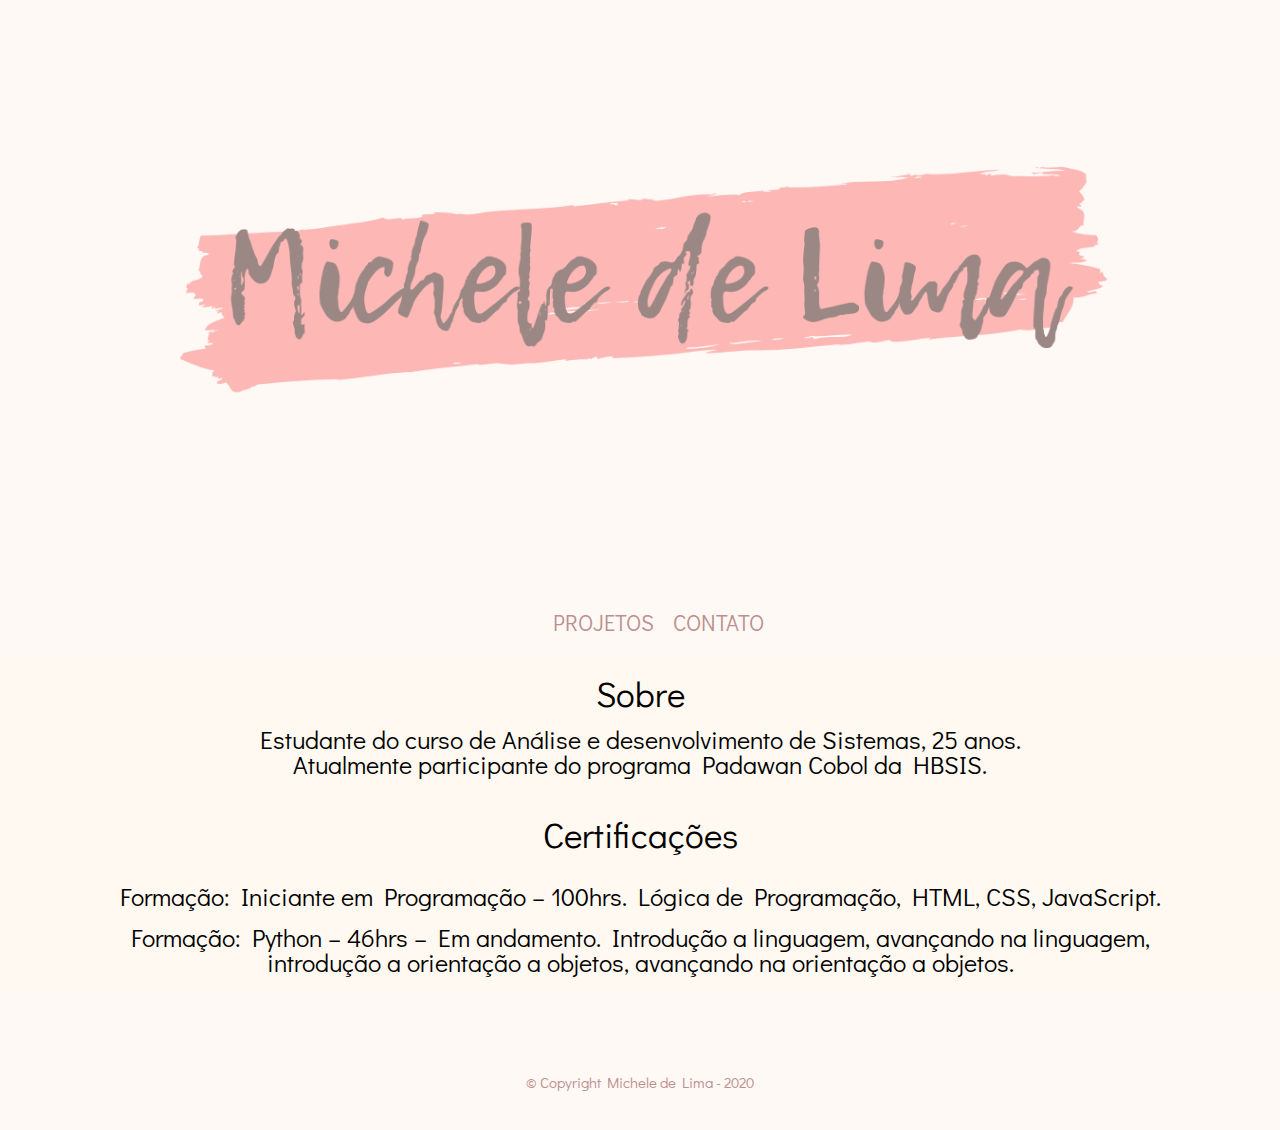
<file: index.html>
<!DOCTYPE html>
<html lang="en">

<head>
    <meta charset="UTF-8">
    <title>Portfólio</title>
    
    <link rel="stylesheet" href="portifolio/reset.css">
    <link href="https://fonts.googleapis.com/css2?family=Didact+Gothic&display=swap" rel="stylesheet">
    <link rel="stylesheet" href="portifolio/style.css">

</head>

<body>
    <header>
        <nav>
            <ul>
                <img id="banner" src="IMG/m.png">
                <li><a href="https://github.com/micheledelima/">Projetos</a></li>
                <li><a href="portifolio/contato.html">Contato</a></li>
            </ul>
        </nav>
    </header>
    <br><br>

    <main>
        <div class="principal">
            <h2 class="titulo-centralizado"> Sobre</h2>
            <br>
            <ul>
                <li class="texto-centralizado">Estudante do curso de Análise e desenvolvimento de Sistemas, 25 anos.
                    <p>Atualmente participante do programa Padawan Cobol da HBSIS.</p>
                </li>
            </ul>
        </div>

        <div class="certificados">
            <h3 class="titulo-centralizado">Certificações</h3>
            <br><br>

            <ul>
                <li class="texto-centralizado">Formação: Iniciante em Programação – 100hrs. <em>Lógica de Programação,
                        HTML, CSS, JavaScript.</em></li>
                <br>
                <li class="texto-centralizado">Formação: Python – 46hrs – Em andamento. Introdução a linguagem,
                    avançando na linguagem,
                    <p>introdução a orientação a objetos, avançando na orientação a objetos.</p>
                </li>
            </ul>
        </div>
    </main>

    <footer>
    <p class="copyright"> &copy; Copyright Michele de Lima - 2020</p>
    </footer>


</body>

</html>
</file>
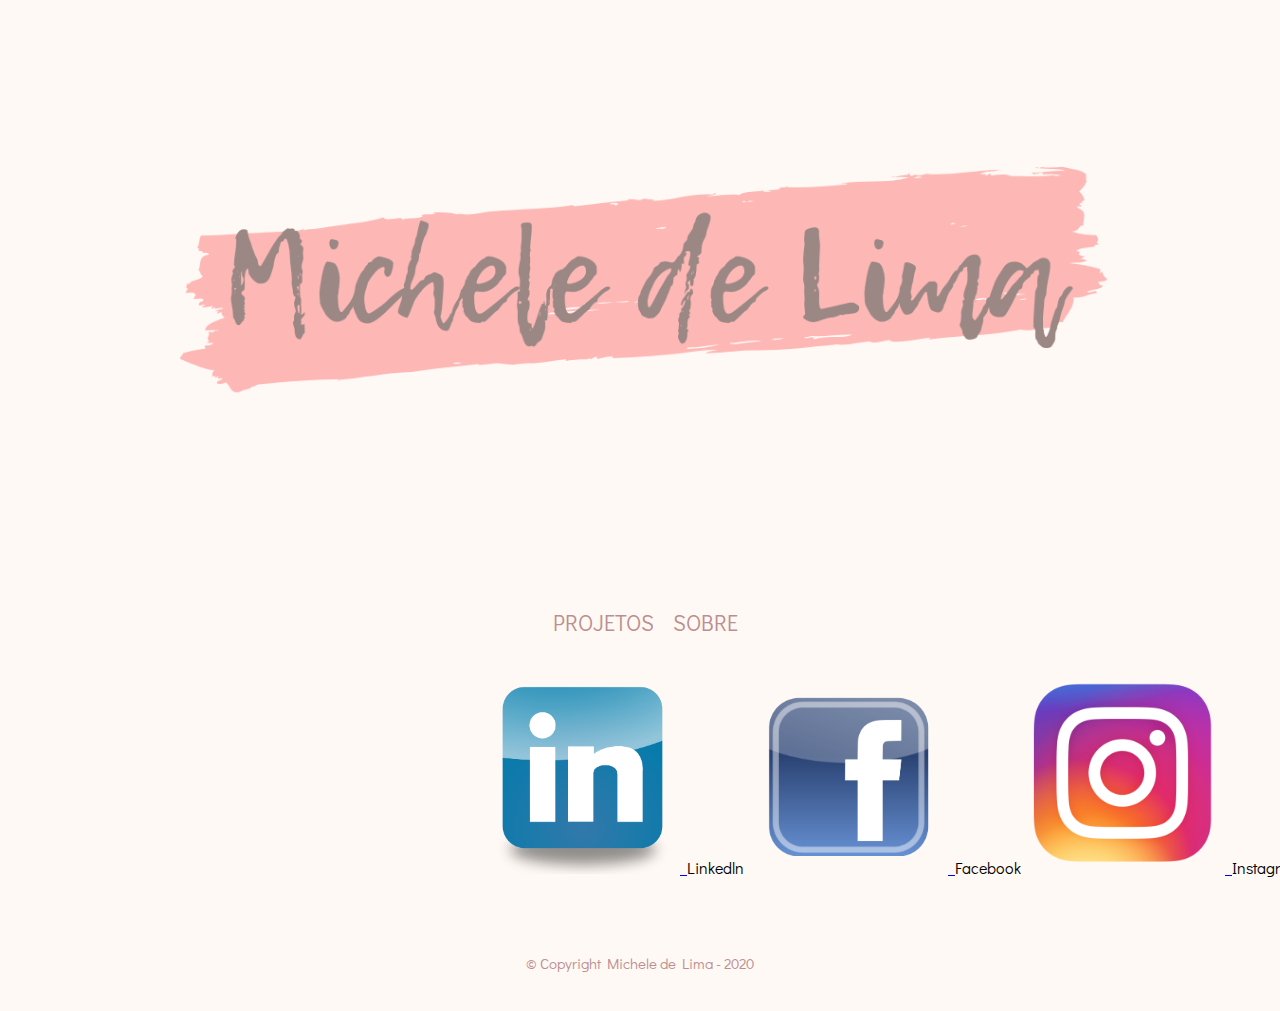
<file: portifolio/contato.html>
<!DOCTYPE html>
<html lang="en">

<head>
    <meta charset="UTF-8">
    <title>Contato</title>
    
    <link rel="stylesheet" href="../portifolio/reset.css">
    <link href="https://fonts.googleapis.com/css2?family=Didact+Gothic&display=swap" rel="stylesheet">
    <link rel="stylesheet" href="../portifolio/style.css">

</head>

<body>
    <header>
        <nav>
            <ul>
                <img id="banner" src="../IMG/m.png">
                <li><a href="https://github.com/micheledelima?tab=repositories">Projetos</a></li>
                <li><a href="../index.html">Sobre</a></li>
            </ul>
        </nav>
    </header>
    <main>
        <ul class="contato">
            <li>
                <a href="https://www.linkedin.com/in/micheleedelima/" alt="linkedin" width=100>
                    <img src="../IMG/linkedin.png">
                </a><sub>Linkedln</sub>
            </li>

            <li>
                <a href="https://www.facebook.com/mi.ddelima" alt="facebook" width=100>
                    <img src="../IMG/facebook.png">

                </a><sub>Facebook</sub>
            </li>

            <li>
                <a href="https://www.instagram.com/mi.delimaa" alt="instagram" width=100>
                    <img src="../IMG/instagram.png">
                </a><sub>Instagram</sub>

            </li>
        </ul>
    </main>
    <footer>
        <p class="copyright"> &copy; Copyright Michele de Lima - 2020</p>
    </footer>
</body>

</html>
</file>
<file: portifolio/style.css>
body{
    background: #fff9f5;
    font-family: 'Didact Gothic', sans-serif;
}

nav li{
    position: relative;
    top: 10px;
    left: 42%;
    display: inline;
    margin: 0 0 0 15px;

}
nav a{
    
    text-transform: uppercase;
    font-weight: lighter;
    color: rosybrown;
    font-size: 22px;
    text-decoration: none;
}

nav a:hover{
    text-decoration: none;
    color: rgb(253, 142, 160);
    font-weight: lighter;
}

#banner{
    position: center;
    width: 100%;
    height: 600px;
}

.principal, .certificados{
    background: rgb(255, 249, 241);
    padding: 20px;
}
.texto-centralizado{
    text-align: center;
    font-size: 25px;
}

.titulo-centralizado{
    text-align: center;
    font: bold;
    font-size: 35px;
}
.contato{
    width: 940px;
    margin-top: 50px;
    margin-left: 480px;
}
.contato li{
    display: inline-block;
    
}
.contato img{
    max-width:200px;
    max-height:500px;
    width: auto;
    height: auto;
}

footer{
    text-align: center;
    padding: 40px 0;
}
.copyright{
    color: rosybrown;
    font-size: 15px;
    margin: 40px 0 0;
}
</file>
